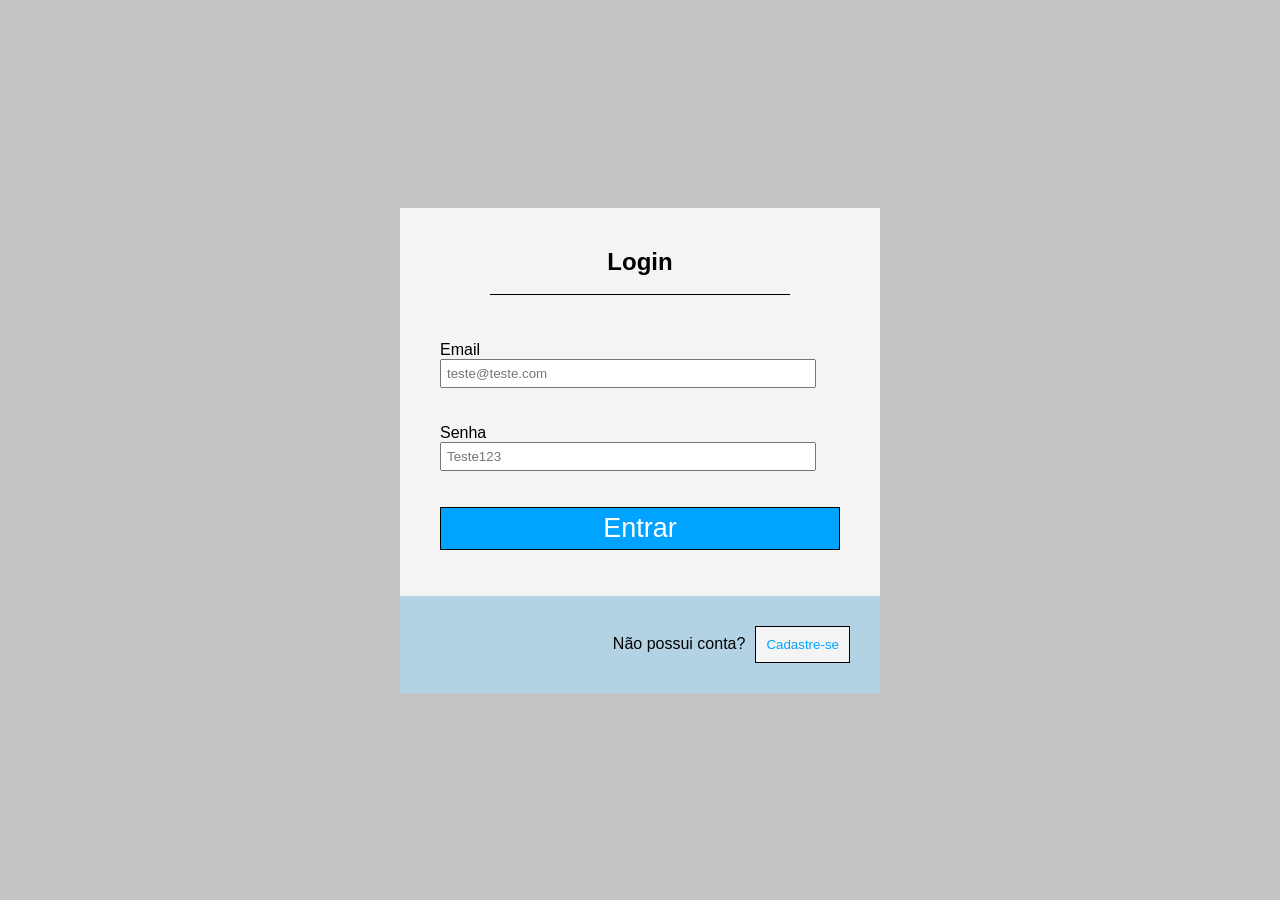
<file: sistema-web/html/index.html>
<!DOCTYPE html>
<html lang="pt">

<head>
    <meta charset="UTF-8">
    <meta http-equiv="X-UA-Compatible" content="IE=edge">
    <meta name="viewport" content="width=device-width, initial-scale=1.0">
    <link rel="stylesheet" href="../css/login.css">
    <title>Login</title>
</head>

<body>
    <div class="background">
        <div class="login">
            <!-- Titulo -->
            <h2>Login</h2>
            <br>
            <div class="linha"></div>
            <!-- Fim titulo -->
            <!-- Formulario -->
            <div class="form">
                <form action="">
                    <br><br>
                    <div>
                        <label for="">Email</label> <br>
                        <input class="ipt-padrao" placeholder="teste@teste.com" type="text">
                    </div>
                    <br><br>
                    <div>
                        <label for="">Senha</label> <br>
                        <input class="ipt-padrao" placeholder="Teste123" type="text">
                    </div>
                    <br><br>
                    <div>
                        <button class="btn">Entrar</button>
                    </div>
                    <br><br>
                </form>
            </div>
            <!-- Fim formulario -->
            <!-- Cadastrar -->
            <div class="cadastrar">
                <span>Não possui conta?</span>
                <a href="cadastro.html"><button>Cadastre-se</button></a>
            </div>
            <!-- Fim cadastrar -->
        </div>
    </div>
   
</body>

</html>
</file>
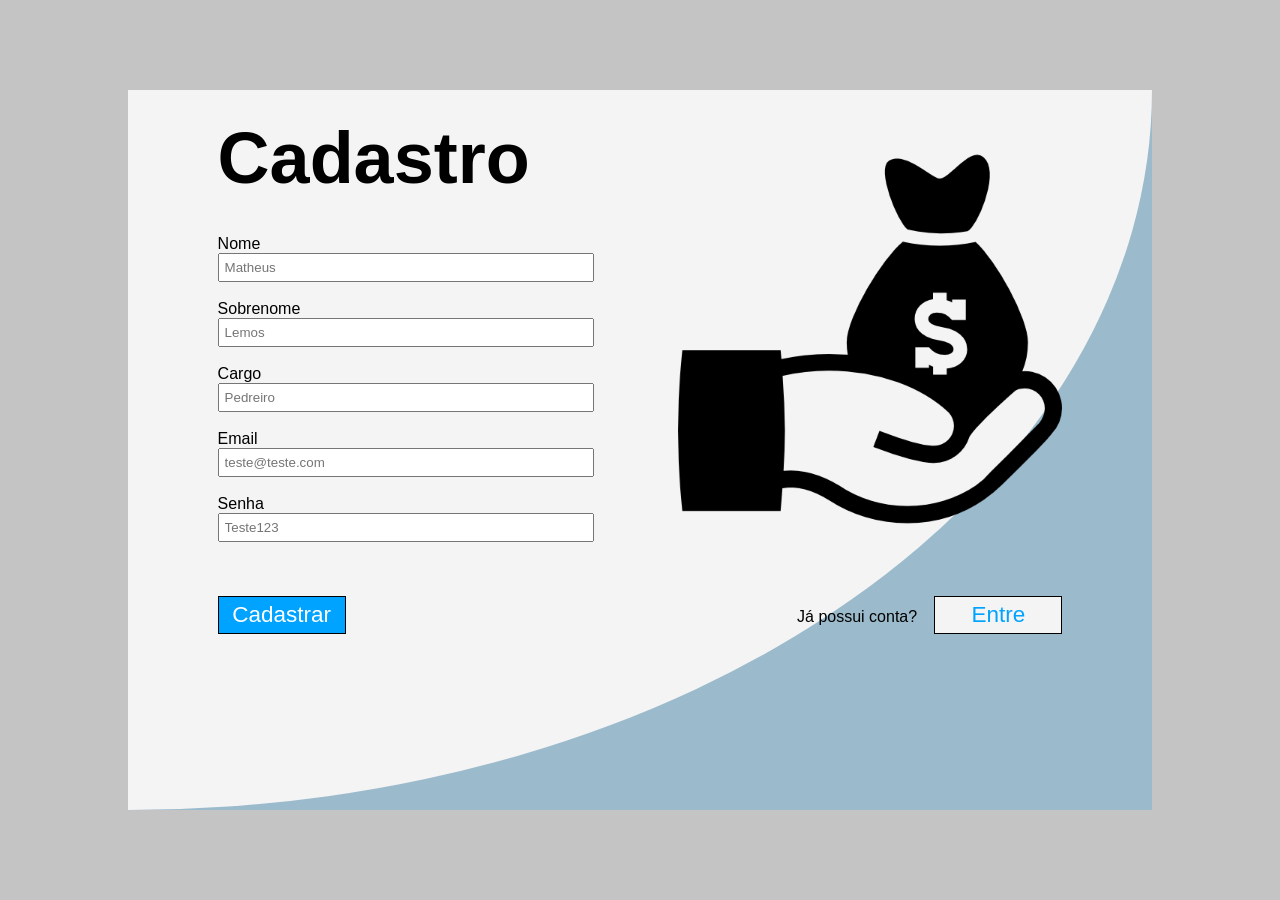
<file: sistema-web/html/cadastro.html>
<!DOCTYPE html>
<html lang="pt">

<head>
    <meta charset="UTF-8">
    <meta http-equiv="X-UA-Compatible" content="IE=edge">
    <meta name="viewport" content="width=device-width, initial-scale=1.0">
    <link rel="stylesheet" href="../css/cadastro.css">
    <title>Cadastro</title>
</head>

<body>
    <div class="backgroud">
        <div class="background-wave">
            <div class="background-cadastro">
                <div class="box-form">
                    <div class="box-cadastro">
                        <div class="title">
                            <h2>Cadastro</h2>
                        </div>
                        <br><br>
                        <div class="form-cadastro">
                            <form action="">
                                <div>
                                    <label for="">Nome</label>
                                    <br>
                                    <input type="" class="ipt-padrao" placeholder="Matheus">
                                </div>
                                <br>
                                <div>
                                    <label for="">Sobrenome</label>
                                    <br>
                                    <input type="" class="ipt-padrao" placeholder="Lemos">
                                </div>
                                <br>
                                <div>
                                    <label for="">Cargo</label>
                                    <br>
                                    <input type="" class="ipt-padrao" placeholder="Pedreiro">
                                </div>
                                <br>
                                <div>
                                    <label for="">Email</label>
                                    <br>
                                    <input type="" class="ipt-padrao" placeholder="teste@teste.com">
                                </div>
                                <br>
                                <div>
                                    <label for="">Senha</label>
                                    <br>
                                    <input type="" class="ipt-padrao" placeholder="Teste123">
                                </div>
                                <br>
                            </form>
                        </div>
                    </div>
                    <div class="img-dinheiro">
                        <img src="../img/saco-de-dinheiro-em-dolares-na-mao.png" alt="">
                    </div>
                </div>
                <div class="box-button">
                    <div>
                        <button class="btn-cadastro">Cadastrar</button>
                    </div>

                    <div>
                        <span>Já possui conta?</span>
                        <a href="index.html"><button class="btn-login">Entre</button></a>
                    </div>
                </div>
            </div>
        </div>
    </div>
</body>

</html>
</file>
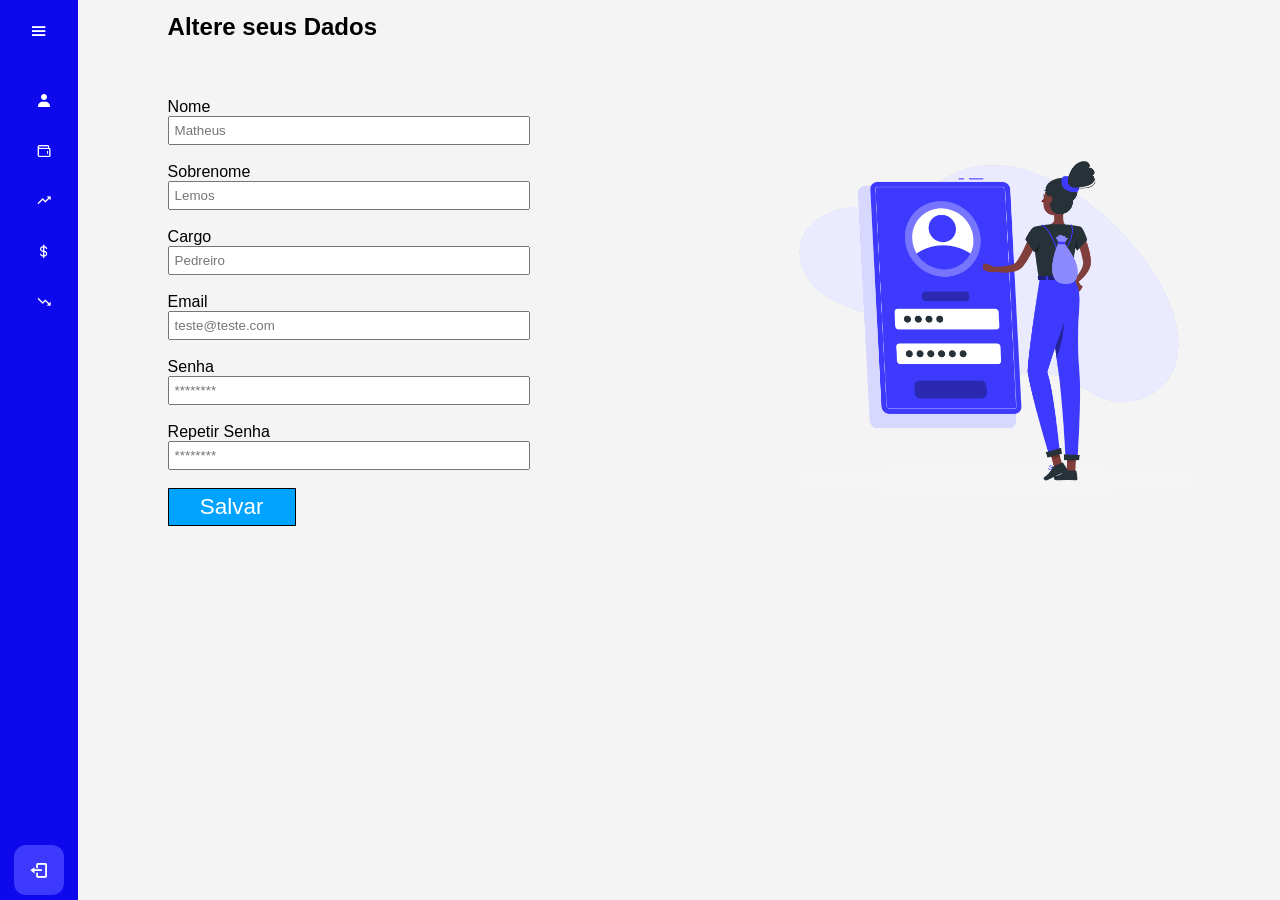
<file: sistema-web/html/dashboardPerfil.html>
<!DOCTYPE html>
<html lang="en">

<head>
    <meta charset="UTF-8">
    <meta http-equiv="X-UA-Compatible" content="IE=edge">
    <meta name="viewport" content="width=device-width, initial-scale=1.0">
    <link rel="stylesheet" href="../css/dashboardPerfil.css">
    <link href='https://unpkg.com/boxicons@2.1.1/css/boxicons.min.css' rel='stylesheet'>
    <title>Document</title>
</head>

<body>
    <div class="sidebar">
        <div class="logo_content">
            <div class="logo">
                <i class='bx bxl-c-plus-plus'></i>
                <div class="logo_name">MoneyControl</div>
            </div>
            <i class='bx bx-menu' id="btn"></i>
        </div>
        <ul class="nav_list">
            <li>
                <a href="dashboardPerfil.html">
                    <i class='bx bxs-user'></i>
                    <span class="links_name">Usuário</span>
                </a>
                <span class="tooltip">Usuário</span>
            </li>
            <li>
                <a href="dashboardRenda.html">
                    <i class='bx bx-wallet'></i>
                    <span class="links_name">Rendas</span>
                </a>
                <span class="tooltip">Rendas</span>
            </li>
            <li>
                <a href="">
                    <i class='bx bx-trending-up'></i>
                    <span class="links_name">Gráficos Rendas</span>
                </a>
                <span class="tooltip">Gráficos Rendas</span>
            </li>
            <li>
                <a href="dashboardDespesa.html">
                    <i class='bx bx-dollar'></i>
                    <span class="links_name">Despesas</span>
                </a>
                <span class="tooltip">Despesas</span>
            </li>
            <li>
                <a href="">
                    <i class='bx bx-trending-down'></i>
                    <span class="links_name">Gráficos Despesas</span>
                </a>
                <span class="tooltip">Gráficos Despesas</span>
            </li>
        </ul>
        <div class="profile_content">
            <div class="profile">
                <div class="profile_details">
                    <img class="img-user" src="../img/imagem-do-usuario-com-fundo-preto.png" alt="">
                    <div class="name_job">
                        <div class="name">Matheus Lemos</div>
                        <div class="job">Desenvolvedor</div>
                    </div>
                </div>
                <a href="index.html"><i class='bx bx-log-out' id="log_out"></i></a>
            </div>
        </div>
    </div>
    <div class="home_content">
        <div class="text">
            <h2>Altere seus Dados</h2>
            <div class="box-perfil">
                <div class="box-infos">
                    <div class="form-info">
                        <form action="">
                            <div>
                                <label for="">Nome</label>
                                <br>
                                <input type="" class="ipt-padrao" placeholder="Matheus">
                            </div>
                            <br>
                            <div>
                                <label for="">Sobrenome</label>
                                <br>
                                <input type="" class="ipt-padrao" placeholder="Lemos">
                            </div>
                            <br>
                            <div>
                                <label for="">Cargo</label>
                                <br>
                                <input type="" class="ipt-padrao" placeholder="Pedreiro">
                            </div>
                            <br>
                            <div>
                                <label for="">Email</label>
                                <br>
                                <input type="" class="ipt-padrao" placeholder="teste@teste.com">
                            </div>
                            <br>
                            <div>
                                <label for="">Senha</label>
                                <br>
                                <input type="password" class="ipt-padrao" placeholder="********">
                            </div>
                            <br>
                            <div>
                                <label for="">Repetir Senha</label>
                                <br>
                                <input type="password" class="ipt-padrao" placeholder="********">
                            </div>
                            <br>
                            <div>
                                <button class="btn-cadastro">Salvar</button>
                            </div>
                        </form>
                    </div>
                    <div class="img-info">
                        <img src="../img/Login-rafiki.png" alt="">
                    </div>
                </div>
            </div>
        </div>
    </div>
</body>

</html>

<script>

    let btn = document.querySelector("#btn");
    let sidebar = document.querySelector(".sidebar");

    btn.onclick = function () {
        sidebar.classList.toggle("active");
    }

</script>
</file>
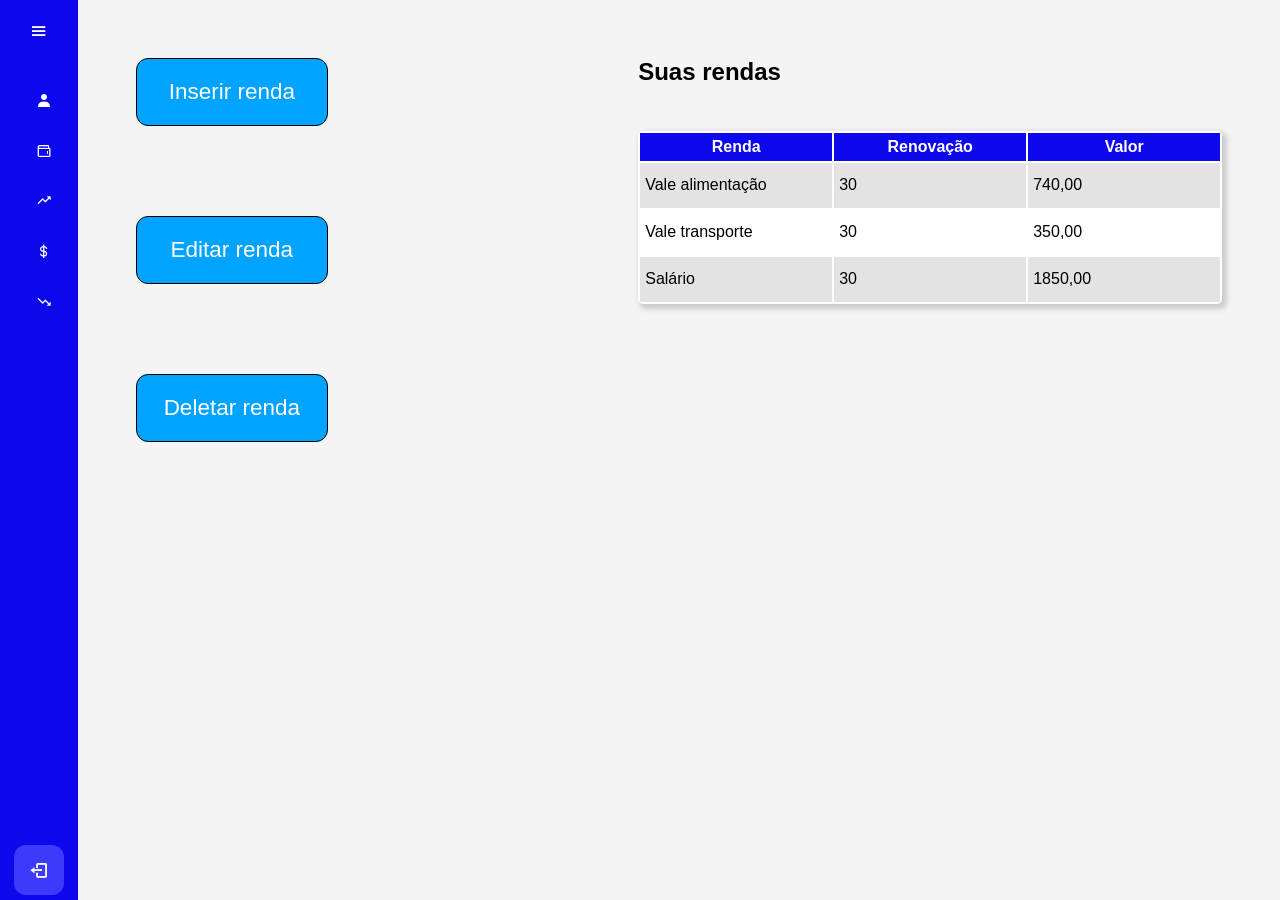
<file: sistema-web/html/dashboardRenda.html>
<!DOCTYPE html>
<html lang="pt">

<head>
    <meta charset="UTF-8">
    <meta http-equiv="X-UA-Compatible" content="IE=edge">
    <meta name="viewport" content="width=device-width, initial-scale=1.0">
    <link rel="stylesheet" href="../css/dashboardRenda.css">
    <link href='https://unpkg.com/boxicons@2.1.1/css/boxicons.min.css' rel='stylesheet'>
    <title>Document</title>
</head>

<body>
    <div class="sidebar">
        <div class="logo_content">
            <div class="logo">
                <i class='bx bxl-c-plus-plus'></i>
                <div class="logo_name">MoneyControl</div>
            </div>
            <i class='bx bx-menu' id="btn"></i>
        </div>
        <ul class="nav_list">
            <li>
                <a href="">
                    <i class='bx bxs-user'></i>
                    <span class="links_name">Usuário</span>
                </a>
                <span class="tooltip">Usuário</span>
            </li>
            <li>
                <a href="">
                    <i class='bx bx-wallet'></i>
                    <span class="links_name">Rendas</span>
                </a>
                <span class="tooltip">Rendas</span>
            </li>
            <li>
                <a href="">
                    <i class='bx bx-trending-up'></i>
                    <span class="links_name">Gráficos Rendas</span>
                </a>
                <span class="tooltip">Gráficos Rendas</span>
            </li>
            <li>
                <a href="">
                    <i class='bx bx-dollar'></i>
                    <span class="links_name">Despesas</span>
                </a>
                <span class="tooltip">Despesas</span>
            </li>
            <li>
                <a href="">
                    <i class='bx bx-trending-down'></i>
                    <span class="links_name">Gráficos Despesas</span>
                </a>
                <span class="tooltip">Gráficos Despesas</span>
            </li>
        </ul>
        <div class="profile_content">
            <div class="profile">
                <div class="profile_details">
                    <img src="../img/imagem-do-usuario-com-fundo-preto.png" alt="">
                    <div class="name_job">
                        <div class="name">Matheus Lemos</div>
                        <div class="job">Desenvolvedor</div>
                    </div>
                </div>
                <a href="index.html"><i class='bx bx-log-out' id="log_out"></i></a>
            </div>
        </div>
    </div>
    <div class="home_content">
        <div class="text">
            <div class="box-renda">
                <div class="box-crud">
                    <button id="btn-insert" class="btn-crud">Inserir renda</button>
                    <button id="btn-update" class="btn-crud">Editar renda</button>
                    <button id="btn-delete" class="btn-crud">Deletar renda</button>
                </div>
                <div class="tabela">
                    <h2>Suas rendas</h2>
                    <div class="box-table">
                        <div class="content-table">
                            <table>
                                <thead>
                                    <tr>
                                        <th>Renda</th>
                                        <th>Renovação</th>
                                        <th>Valor</th>
                                    </tr>
                                </thead>
                                <tbody id="feed_container">
                                    <tr>
                                        <td class="coluna">Vale alimentação</td>
                                        <td class="coluna">30</td>
                                        <td class="coluna">740,00</td>
                                    </tr>
                                    <tr>
                                        <td class="coluna">Vale transporte</td>
                                        <td class="coluna">30</td>
                                        <td class="coluna">350,00</td>
                                    </tr>
                                    <tr>
                                        <td class="coluna">Salário</td>
                                        <td class="coluna">30</td>
                                        <td class="coluna">1850,00</td>
                                    </tr>
                                </tbody>
                            </table>
                        </div>
                    </div>
                </div>
            </div>
            <!-- <h2>Cadastre a sua renda</h2>
            <div class="box-renda">
                <div class="form-renda">
                    <form action="">
                        <h2>Insira as suas rendas</h2>
                        <div>
                            <label for="">Tipo de Renda</label>
                            <br>
                            <select class="ipt-padrao" name="" id="">
                                <option value="">Selecione...</option>
                                <option value="">Vale Refeição</option>
                            </select>
                        </div>
                        <br>
                        <div class="box-input">
                            <div>
                                <label for="">Valor</label>
                                <br>
                                <input type="" class="ipt-padrao2" placeholder="25,70">
                            </div>
                            <div>
                                <label for="">Dia da renovação</label>
                                <br>
                                <input type="number" class="ipt-padrao2" placeholder="Matheus">
                            </div>
                        </div>
                        <br>
                        <div class="box-button">
                            <button class="btn-cadastro">Registrar</button>
                        </div>
                    </form>
                </div>
            </div> -->
        </div>
    </div>

    <div id="modal-insert" class="modal-container">
        <div class="modal">
            <button class="fechar">x</button>
            <h2 class="titulo">Cadastre a sua renda</h2>
            <form action="">
                <div>
                    <label for="">Tipo de Renda</label>
                    <br>
                    <select class="ipt-padrao" name="" id="">
                        <option value="">Selecione...</option>
                        <option value="">Vale Refeição</option>
                    </select>
                </div>
                <br>
                <div class="box-input">
                    <div>
                        <label for="">Valor</label>
                        <br>
                        <input type="" class="ipt-padrao2" placeholder="25,70">
                    </div>
                    <div>
                        <label for="">Dia da renovação</label>
                        <br>
                        <input type="number" class="ipt-padrao2" placeholder="Matheus">
                    </div>
                </div>
                <br>
                <div class="box-button">
                    <button class="btn-cadastro">Registrar</button>
                </div>
            </form>
        </div>
    </div>
</body>

</html>

<script>

    let btn = document.querySelector("#btn");
    let sidebar = document.querySelector(".sidebar");

    btn.onclick = function () {
        sidebar.classList.toggle("active");
    }

    function iniciaModal(modalId) {
        const modal = document.getElementById(modalId);
        modal.classList.add('mostrar');
        modal.addEventListener('click', (e) => {
            if (e.target.id == modalId || e.target.className == 'fechar') {
                modal.classList.remove('mostrar');
            }
        });
    }

    const insert = document.getElementById('btn-insert');
    insert.addEventListener('click', () => iniciaModal('modal-insert'));

</script>
</file>
<file: sistema-web/css/login.css>
*{
    margin: 0px;
    padding: 0px;
    font-family: Arial;
}

body{
    background-color: #C4C4C4;
}
.background{
    display: flex;
    align-items: center; 
    justify-content: center; 
    height: 100vh;
}

.login {
    margin: 0 auto;
    padding: 40px 40px 0 40px;
    width: 400px;
    background-color: #F4F4F4;
    display: flex;
    justify-content: center;
    align-items: center;
    flex-direction: column;
}

.linha {
    height: 1px;
    width: 75%;
    background-color: black;
}

.form {
    padding: 10px;
    display: inline-block;
    width: 100%;
}

.ipt-padrao {
    padding: 5px;
    width: 28.3vw;
}

.btn {
    background-color: #00A3FF;
    color: #FFF;
    border-style: none;
    width: 100%;
    padding: 5px;
    border: black solid 1px;
    font-size: 3vh;
    cursor: pointer;
}

.cadastrar {
    display: flex;
    align-items: center;
    justify-content: flex-end;
    background-color: rgba(116, 177, 211, 0.5);
    width: calc(100% + 10%);
    padding: 5%;
}

.cadastrar button {
    padding: 10px;
    background-color: #F4F4F4;
    color: #00A3FF;
    border-style: none;
    border: black 1px solid;
    margin: 10px;
    cursor: pointer;
}
</file>
<file: sistema-web/css/cadastro.css>
*{
    margin: 0px;
    padding: 0px;
    font-family: Arial;
}

.backgroud {
    background-color: #C4C4C4;
    height: 100vh;
    width: 100vw;
    display: flex;
    align-items: center;
    justify-content: center;
}

.background-wave {
    background-color: rgba(116, 177, 211, 0.5);
    height: 80vh;
    width: 80vw;
}

.background-cadastro {
    background-color: #F4F4F4;
    height: 80vh;
    width: 80vw;
    border-bottom-right-radius: 100%;
}

.box-form {
    display: flex;
    justify-content: space-between;    
    padding: 3vh 0;
    margin: 0 7vw;
}

.title h2 {
    font-size: 8vh;
}

.ipt-padrao {
    padding: 5px;
    width: 28.3vw;
}

.img-dinheiro {
    /* background-color: blue; */
    display: flex;
    align-items: center;
    justify-content: center;
}

.img-dinheiro img {
    width: 30vw;
}

.box-button {
    display: flex;
    align-items: center;
    justify-content: space-between;
    margin: 0 7vw;
    padding: 1vh 0;
}

.btn-cadastro {
    background-color: #00A3FF;
    width: 10vw;
    padding: 5px;
    color: #fff;
    border: black solid 1px;
    font-size: 2.5vh;
    cursor: pointer;
}

.btn-login {
    background-color: #F4F4F4;
    width: 10vw;
    padding: 5px;
    color: #00A3FF;
    border: black solid 1px;
    font-size: 2.5vh;
    margin: 0 0 0 1vw;
    cursor: pointer;
}
</file>
<file: sistema-web/css/dashboardPerfil.css>
*{
    margin: 0;
    padding: 0;
    box-sizing: border-box;
    font-family: Arial;
}

body {
    position: relative;
    min-height: 100vh;
    width: 100%;
    overflow: hidden;
    background: #F4F4F4;
}

.sidebar {
    position: fixed;
    top: 0;
    left: 0;
    height: 100%;
    width: 78px;
    background: #0E09ED;
    padding: 6px 14px;
    transition: all 0.5s ease;
}

.sidebar.active {
    width: 240px;
}

.sidebar .logo_content .logo {
    color: #fff;
    display: flex;
    height: 50px;
    width: 100%;
    align-items: center;
    opacity: 0;
    pointer-events: none;
    transition: all 0.5s ease;
}

.sidebar.active .logo_content .logo {
    opacity: 1;
    pointer-events: none;
}

.logo_content .logo i {
    font-size: 28px;
    margin-right: 5px;
}

.logo_content .logo .logo_name {
    font-size: 20px;
    font-weight: 400;
}

.sidebar #btn {
    position: absolute;
    color: #fff;
    left: 50%;
    top: 6px;
    font-size: 20px;
    height: 50px;
    width: 50px;
    text-align: center;
    line-height: 50px;
    transform: translateX(-50%);
}

.sidebar.active #btn {
    left: 90%;
}

.sidebar ul {
    margin-top: 20px;
}

.sidebar ul li {
    position: relative;
    height: 50px;
    width: 100%;
    margin: 0 5px;
    list-style: none;
    line-height: 50px;
}

.sidebar ul li .tooltip {
    position: absolute;
    left: 122px;
    top: 0;
    transform: translate(-50% , -50%);
    border-radius: 6px;
    height: 35px;
    width: 150px;
    background: #fff;
    line-height: 35px;
    text-align: center;
    box-shadow: 0 5px 10px rgba(0, 0, 0, 0.2);
    transition: 0s;
    opacity: 0;
    pointer-events: none;
    display: block;
}

.sidebar.active ul li .tooltip {
    display: none;
}

.sidebar ul li:hover .tooltip {
    transition: all 0.5s ease;
    opacity: 1;
    top: 50%;
}

.sidebar ul li a {
    color: #fff;
    display: flex;
    align-items: center;
    text-decoration: none;
    transition: all 0.4s ease;
    border-radius: 12px;
    white-space: nowrap;
}

.sidebar ul li a:hover {
    color: #0E09ED;
    background: #fff;
}

.sidebar ul li a i {
    height: 50px;
    min-width: 50px;
    border-radius: 12px;
    line-height: 50px;
    text-align: center;
}

.sidebar .links_name {
    opacity: 0;
    pointer-events: none;
    transition: all 0.5s ease;
}

.sidebar.active .links_name {
    opacity: 1;
    pointer-events: auto;
}

.sidebar .profile_content {
    position: absolute;
    color: #fff;
    bottom: 0;
    left: 0;
    width: 100%;
}

.sidebar .profile_content .profile{
    position: relative;
    padding: 10px 6px;
    height: 60px;
    background: none;
    transition: all 0.4s ease;
}

.sidebar.active .profile_content .profile {
    background: #3d3afd;
}

.profile_content .profile .profile_details {
    display: flex;
    align-items: center;
    opacity: 0;
    pointer-events: none;
    white-space: nowrap;
}

.sidebar.active .profile .profile_details {
    opacity: 1;
    pointer-events: auto;
}

.profile .profile_details .img-user {
    height: 45px;
    width: 45px;
    object-fit: cover;
    border-radius: 12px;
}

.profile .profile_details .name_job {
    margin-left: 10px;
}

.profile .profile_details .name {
    font-size: 15px;
    font-weight: 400;
}

.profile .profile_details .job {
    font-size: 12px;
}

.profile #log_out {
    position: absolute;
    bottom: 5px;
    left: 50%;
    transform: translateX(-50%);
    min-width: 50px;
    line-height: 50px;
    font-size: 20px;
    border-radius: 12px;
    text-align: center;
    transition: all 0.4s ease;
    background: #3d3afd;
    color: #fff;
}

.sidebar.active .profile #log_out {
    left: 88%;
}

.sidebar.active .profile #log_out {
    background: none;
}

.home_content {
    position: absolute;
    height: 100%;
    width: calc(100% - 78px);
    left: 78px;
    transition: all 0.5s ease;
}

.home_content .text {
    margin: 1vw;
}

.home_content .text h2 {
    margin: 0 6vw;
}

.sidebar.active ~ .home_content {
    width: calc(100% - 240px);
    left: 240px;
}

.box-perfil {
    margin: 1vw;
}

.box-infos {
    display: flex;
    align-items: center;
    justify-content: space-between;
}

.form-info {
    margin: 0 5vw;
}

.ipt-padrao {
    padding: 5px;
    width: 28.3vw;
}

.img-info img {
    width: 40vw;
}

.btn-cadastro {
    background-color: #00A3FF;
    width: 10vw;
    padding: 5px;
    color: #fff;
    border: black solid 1px;
    font-size: 2.5vh;
    cursor: pointer;
}
</file>
<file: sistema-web/css/dashboardRenda.css>
*{
    margin: 0;
    padding: 0;
    box-sizing: border-box;
    font-family: Arial;
}

body {
    position: relative;
    min-height: 100vh;
    width: 100%;
    overflow: hidden;
    background: #F4F4F4;
}

.sidebar {
    position: fixed;
    top: 0;
    left: 0;
    height: 100%;
    width: 78px;
    background: #0E09ED;
    padding: 6px 14px;
    transition: all 0.5s ease;
}

.sidebar.active {
    width: 240px;
}

.sidebar .logo_content .logo {
    color: #fff;
    display: flex;
    height: 50px;
    width: 100%;
    align-items: center;
    opacity: 0;
    pointer-events: none;
    transition: all 0.5s ease;
}

.sidebar.active .logo_content .logo {
    opacity: 1;
    pointer-events: none;
}

.logo_content .logo i {
    font-size: 28px;
    margin-right: 5px;
}

.logo_content .logo .logo_name {
    font-size: 20px;
    font-weight: 400;
}

.sidebar #btn {
    position: absolute;
    color: #fff;
    left: 50%;
    top: 6px;
    font-size: 20px;
    height: 50px;
    width: 50px;
    text-align: center;
    line-height: 50px;
    transform: translateX(-50%);
}

.sidebar.active #btn {
    left: 90%;
}

.sidebar ul {
    margin-top: 20px;
}

.sidebar ul li {
    position: relative;
    height: 50px;
    width: 100%;
    margin: 0 5px;
    list-style: none;
    line-height: 50px;
}

.sidebar ul li .tooltip {
    position: absolute;
    left: 122px;
    top: 0;
    transform: translate(-50% , -50%);
    border-radius: 6px;
    height: 35px;
    width: 150px;
    background: #fff;
    line-height: 35px;
    text-align: center;
    box-shadow: 0 5px 10px rgba(0, 0, 0, 0.2);
    transition: 0s;
    opacity: 0;
    pointer-events: none;
    display: block;
}

.sidebar.active ul li .tooltip {
    display: none;
}

.sidebar ul li:hover .tooltip {
    transition: all 0.5s ease;
    opacity: 1;
    top: 50%;
}

.sidebar ul li a {
    color: #fff;
    display: flex;
    align-items: center;
    text-decoration: none;
    transition: all 0.4s ease;
    border-radius: 12px;
    white-space: nowrap;
}

.sidebar ul li a:hover {
    color: #0E09ED;
    background: #fff;
}

.sidebar ul li a i {
    height: 50px;
    min-width: 50px;
    border-radius: 12px;
    line-height: 50px;
    text-align: center;
}

.sidebar .links_name {
    opacity: 0;
    pointer-events: none;
    transition: all 0.5s ease;
}

.sidebar.active .links_name {
    opacity: 1;
    pointer-events: auto;
}

.sidebar .profile_content {
    position: absolute;
    color: #fff;
    bottom: 0;
    left: 0;
    width: 100%;
}

.sidebar .profile_content .profile{
    position: relative;
    padding: 10px 6px;
    height: 60px;
    background: none;
    transition: all 0.4s ease;
}

.sidebar.active .profile_content .profile {
    background: #3d3afd;
}

.profile_content .profile .profile_details {
    display: flex;
    align-items: center;
    opacity: 0;
    pointer-events: none;
    white-space: nowrap;
}

.sidebar.active .profile .profile_details {
    opacity: 1;
    pointer-events: auto;
}

.profile .profile_details img {
    height: 45px;
    width: 45px;
    object-fit: cover;
    border-radius: 12px;
}

.profile .profile_details .name_job {
    margin-left: 10px;
}

.profile .profile_details .name {
    font-size: 15px;
    font-weight: 400;
}

.profile .profile_details .job {
    font-size: 12px;
}

.profile #log_out {
    position: absolute;
    bottom: 5px;
    left: 50%;
    transform: translateX(-50%);
    min-width: 50px;
    line-height: 50px;
    font-size: 20px;
    border-radius: 12px;
    text-align: center;
    transition: all 0.4s ease;
    background: #3d3afd;
    color: #fff;
}

.sidebar.active .profile #log_out {
    left: 88%;
}

.sidebar.active .profile #log_out {
    background: none;
}

.home_content {
    position: absolute;
    height: 100%;
    width: calc(100% - 78px);
    left: 78px;
    transition: all 0.5s ease;
}

.home_content .text {
    margin: 1vw;
}

.sidebar.active ~ .home_content {
    width: calc(100% - 240px);
    left: 240px;
}

.box-renda {
    display: flex;
    justify-content: space-between;
}

.box-crud {
    display: flex;
    flex-direction: column;
}

.btn-crud {
    background-color: #00A3FF;
    width: 15vw;
    padding: 20px;
    color: #fff;
    border: black solid 1px;
    font-size: 2.5vh;
    cursor: pointer;
    border-radius: 12px;
    margin: 5vh;
}

.tabela {
    display: flex;
    flex-direction: column;
    margin: 5vh;
}

.tabela h2 {
    margin: 0 0 5vh 0;
}

.box-table {
    height: auto;
    border-radius: 5px;
}

.content-table{
    border-radius: 5px;
    box-shadow: 3px 3px 5px 2px #ccc;
    background-color: #fff;
    width: 100%;
    justify-content: center;
    display: flex;
    height: auto;
}

tbody tr:nth-child(odd) {
    background-color: #c4c4c477;
}

tbody tr:nth-child(even) {
    background-color: rgb(255, 255, 255);
}

table {
    width: 100%;
}

thead tr {
    background-color: #0E09ED;
    color: #FFFFFF;
    border-radius: 5px;
}

th, td {
    padding: 5px;
}

.coluna{
    width: 15vw;
    height: 5vh;
    padding: 5px;
}

.modal-container {
    width: 100vw;
    height: 100vh;
    background: rgba(0, 0, 0, .5);
    position: fixed;
    top: 0px;
    left: 0px;
    z-index: 2000;
    display: none;
    justify-content: center;
    align-items: center;
}

.modal {
    background: white;
    width: 60%;
    min-width: 300px;
    padding: 40px;
    border: 10px solid #3d3afd;
    position: relative;
}

.fechar {
    position: absolute;
    font-size: 1.2em;
    top: -30px;
    right: -30px;
    width: 50px;
    height: 50px;
    border-radius: 50%;
    border: 4px solid white;
    background: #3d3afd;
    color: white;
    cursor: pointer;
    box-shadow: 0 4px 4px 0 rgba(0, 0, 0, .3);
}

@keyframes modal {
    from {
        opacity: 0;
        transform: translate3d(0, -60px, 0);
    }

    to {
        opacity: 1;
        transform: translate3d(0, 0, 0);
    }
}

.mostrar .modal {
    animation: modal .3s;
}

.modal-container.mostrar {
    display: flex;
}

.form-renda {
    width: 28.3vw;
    margin: 10px;
}

.form-renda form h2 {
    margin: 10px 0;
}

.ipt-padrao {
    padding: 5px;
    width: 28.3vw;
}

.box-input {
    display: flex;
    align-items: center;
    justify-content: space-between;
}

.ipt-padrao2 {
    padding: 5px;
    width: 14vw;
}

.box-button {
    width: 100%;
    display: flex;
    justify-content: flex-end;
}

.btn-cadastro {
    background-color: #00A3FF;
    width: 10vw;
    padding: 5px;
    color: #fff;
    border: black solid 1px;
    font-size: 2.5vh;
    cursor: pointer;
}
</file>
